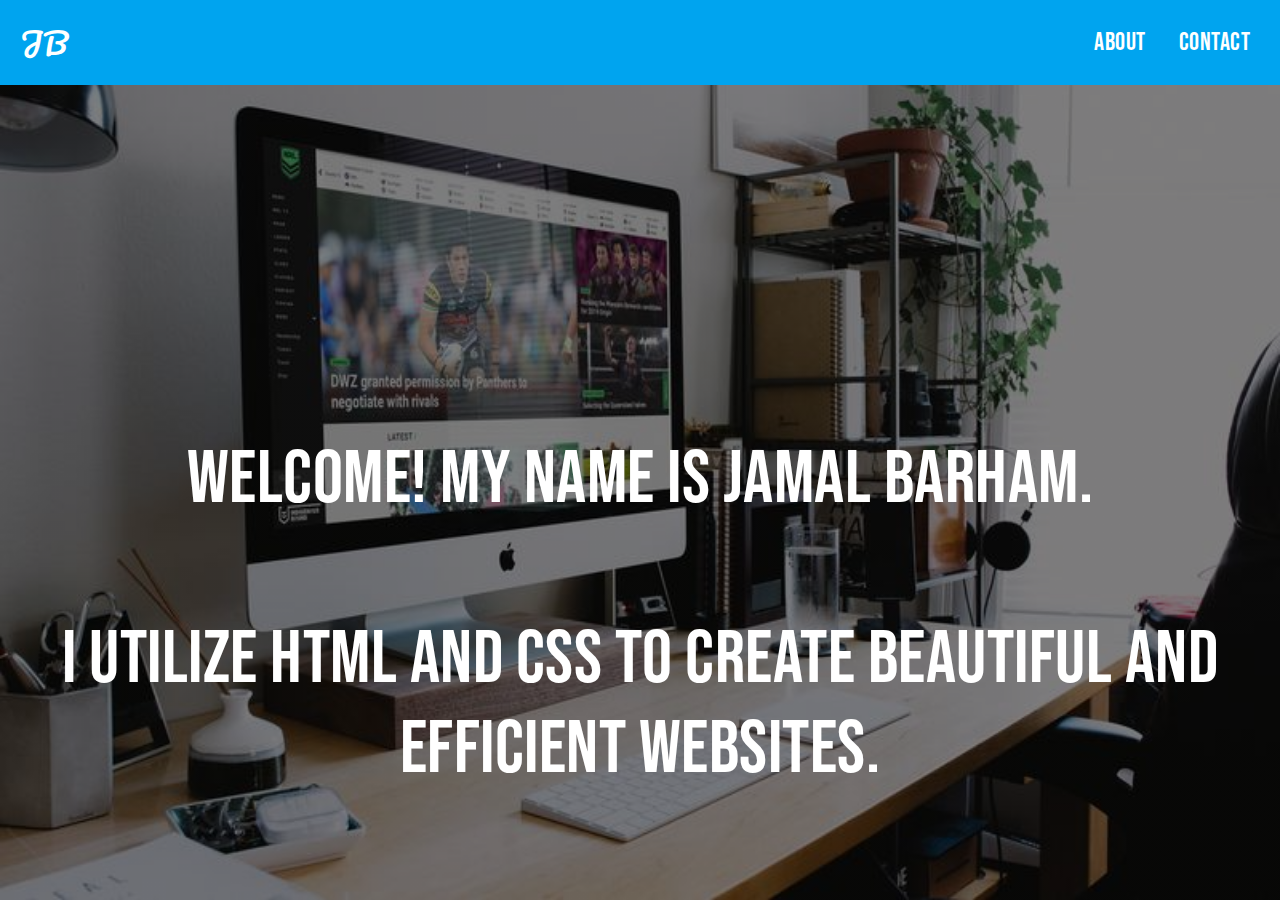
<file: Index.html>
<!DOCTYPE html>
<html>
  <head>
    <meta charset="UTF-8">
      <meta name = "viewport" content = "width=device-width, initial-scale=1">
    <title>Jamal's Portfolio</title>
        <link rel="stylesheet" href="https://stackpath.bootstrapcdn.com/bootstrap/4.5.2/css/bootstrap.min.css" integrity="sha384-JcKb8q3iqJ61gNV9KGb8thSsNjpSL0n8PARn9HuZOnIxN0hoP+VmmDGMN5t9UJ0Z" crossorigin="anonymous">
        <link href = "Style.css" rel="stylesheet">
        <link href="https://fonts.googleapis.com/css2?family=Bebas+Neue&family=Pacifico&display=swap" rel="stylesheet">
  </head>
  <body>
      <!------------Navigation bar--------------->
    <nav class="navbar">
        <a href="Index.html" class="navbar-myname">JB</a>
        <div class="navbar-menu">
            <a href="about.html" class="navbar-about" style="padding-right: 30px;">About</a>
            <a href="Contact.html" class="navbar-contact">Contact</a>
        </div>
    </nav>
      
    <!-------------------Portrait-------------------->  
    <div class="myintro">
        <h1>Welcome! My name is Jamal Barham.
            <br>
            <br>
        I utilize HTML and CSS to create beautiful and efficient websites.</h1>
      </div>
      
      
  </body>
</html>
</file>
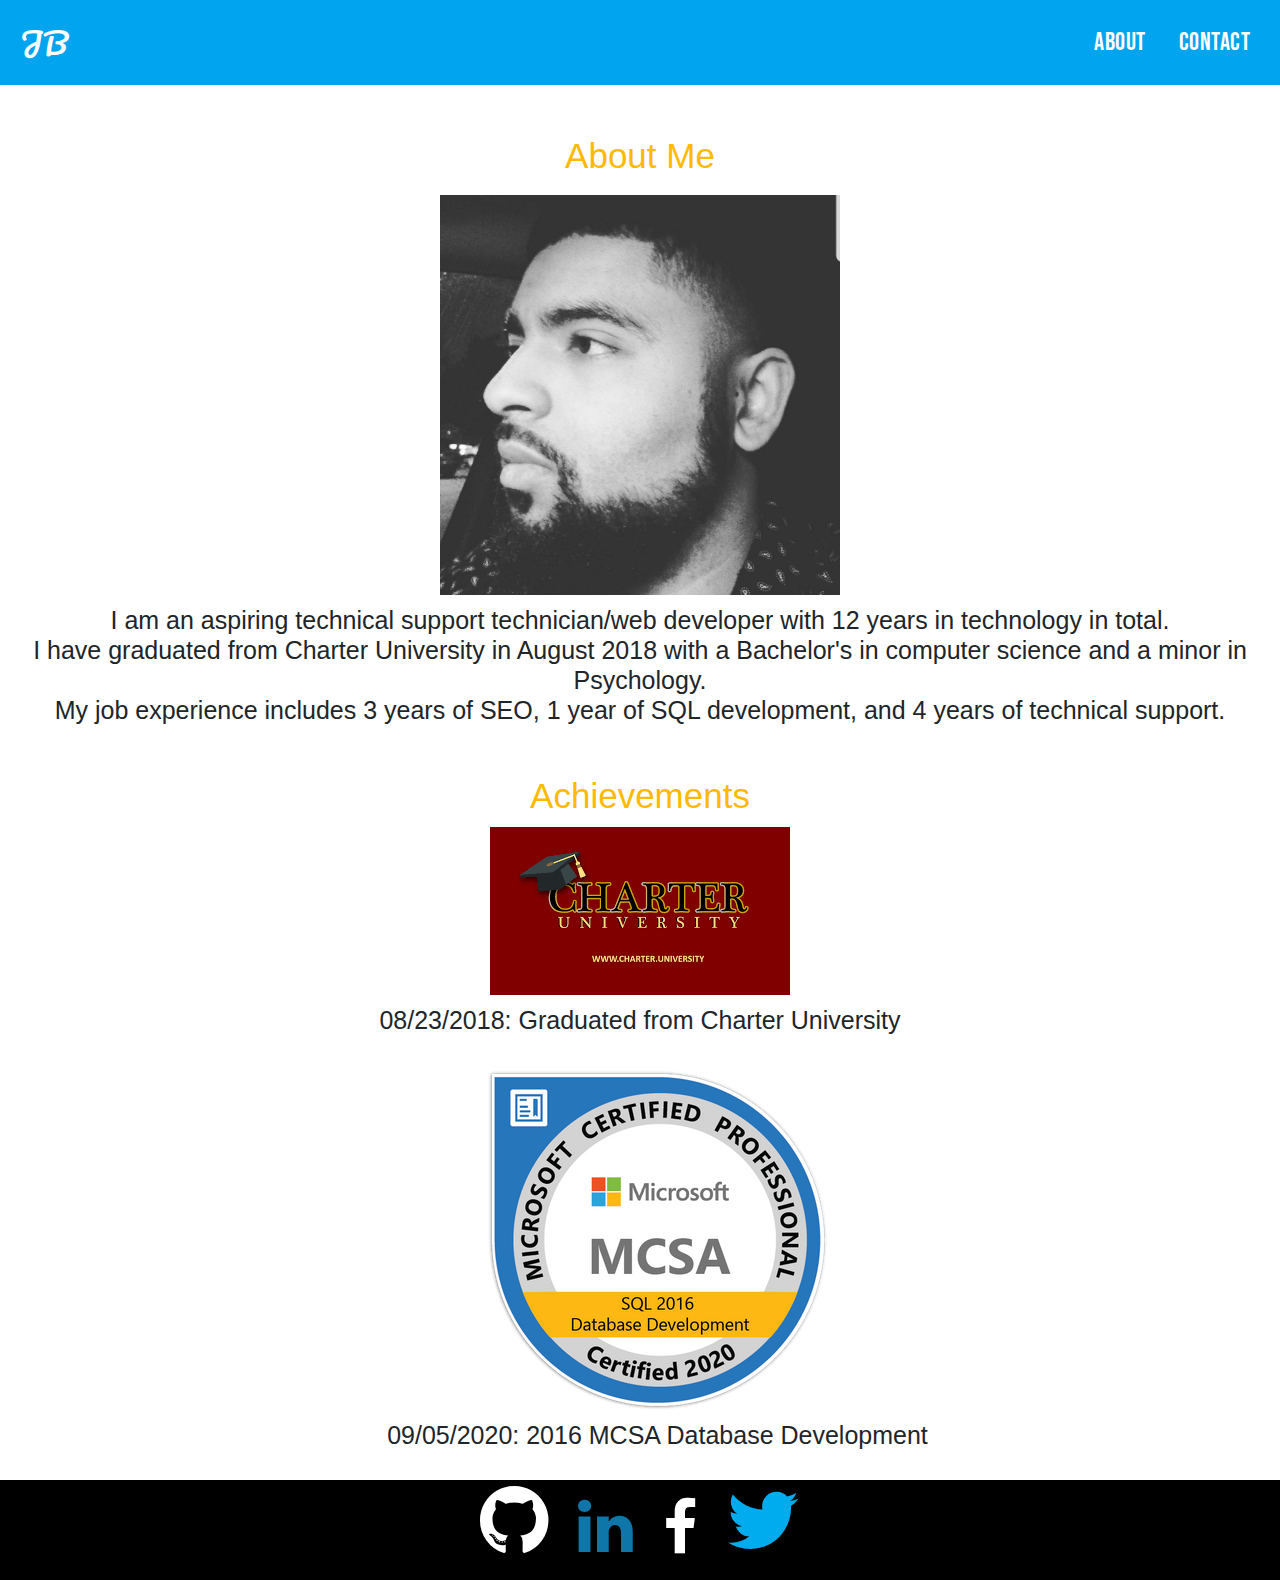
<file: about.html>
<!DOCTYPE html>
<html>
  <head>
    <meta charset="UTF-8">
      <meta name = "viewport" content = "width=device-width, initial-scale=1">
    <title>Jamal's Portfolio</title>
        <link rel="stylesheet" href="https://stackpath.bootstrapcdn.com/bootstrap/4.5.2/css/bootstrap.min.css" integrity="sha384-JcKb8q3iqJ61gNV9KGb8thSsNjpSL0n8PARn9HuZOnIxN0hoP+VmmDGMN5t9UJ0Z" crossorigin="anonymous">
        <link href = "about.css" rel="stylesheet">
        <link href="https://fonts.googleapis.com/css2?family=Bebas+Neue&family=Pacifico&display=swap" rel="stylesheet">
        <link rel="stylesheet" href="https://maxcdn.bootstrapcdn.com/font-awesome/4.4.0/css/font-awesome.min.css">
  </head>
  <body>
      <!------------Navigation bar--------------->
    <nav class="navbar">
        <a href="Index.html" class="navbar-myname">JB</a>
        <div class="navbar-menu">
            <a href="about.html" class="navbar-about" style="padding-right: 30px;">About</a>
            <a href="Contact.html" class="navbar-contact">Contact</a>
        </div>
    </nav>
      
      <div class="aboutme">
        <h1>About Me</h1>
        <img src="me.jpg" class="me">
            <h2>I am an aspiring technical support technician/web developer with 12 years in technology in total.
                <br>
                I have graduated from Charter University in August 2018 with a Bachelor's in computer science and a minor in Psychology.
                <br>
                <h2>My job experience includes 3 years of SEO, 1 year of SQL development, and 4 years of technical support.</h2>
              </h2>
      </div>
      
      <!-------------------Projects/certifications--------------->
      <div class="myprojects">
        <h1>Achievements</h1>
        <div class="project-1">
            <img src="download.png">
            <h3>08/23/2018: Graduated from Charter University</h3>
        </div>
        <div class="certification-1">
            <img src="MCSA-SQL_2016_Database_Development.png">
            <h3>09/05/2020: 2016 MCSA Database Development</h3>
          </div>
      </div>
      
      <!------------------Footer----------------------->
      <footer class="footer">
              <div class="follow-me">
                <a href="https://github.com/wannabenomad"><i class="fa fa-github fa-5x" style="color: #FFFFFF;"></i></a>
                  <a href="https://www.linkedin.com/in/jamal-barham-4a8ab7104/"><i class="fa fa-linkedin fa_custom fa-4x"; style="color: #0e76a8; margin-left: 25px;"></i></a>
                    <a href="https://www.facebook.com/jamal.baruhm"><i class="fa fa-facebook-f" style="font-size:60px;color:#FFFFFF; margin-left: 25px;"></i></a>
                    <a href="https://twitter.com/Jamalohboyy"><i class="fa fa-twitter fa-5x" style="color: #00acee; margin-left: 25px;"></i></a>
      </div>
      </footer>
      
    </body>
</html>
</file>
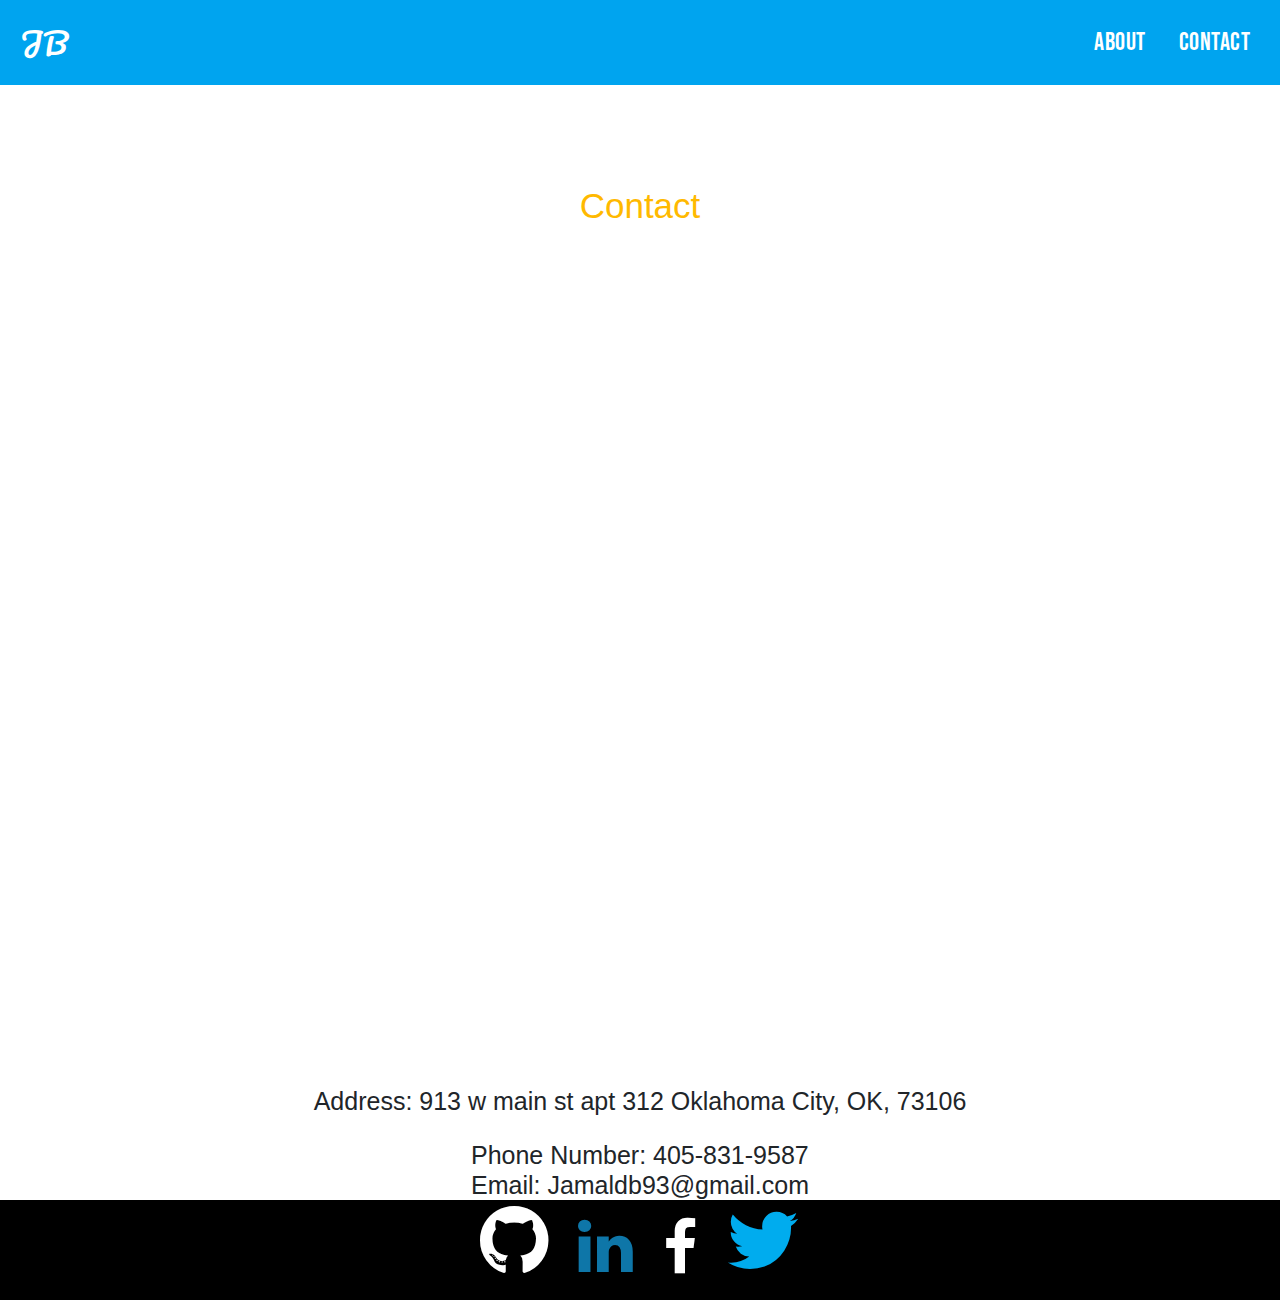
<file: Contact.html>
<!DOCTYPE html>
<html>
  <head>
    <meta charset="UTF-8">
      <meta name = "viewport" content = "width=device-width, initial-scale=1">
    <title>Jamal's Portfolio</title>
        <link rel="stylesheet" href="https://stackpath.bootstrapcdn.com/bootstrap/4.5.2/css/bootstrap.min.css" integrity="sha384-JcKb8q3iqJ61gNV9KGb8thSsNjpSL0n8PARn9HuZOnIxN0hoP+VmmDGMN5t9UJ0Z" crossorigin="anonymous">
        <link href = "Contact.css" rel="stylesheet">
        <link href="https://fonts.googleapis.com/css2?family=Bebas+Neue&family=Pacifico&display=swap" rel="stylesheet">
      <link rel="stylesheet" href="https://maxcdn.bootstrapcdn.com/font-awesome/4.4.0/css/font-awesome.min.css">
  </head>
  <body>
      <!------------Navigation bar--------------->
    <nav class="navbar">
        <a href="Index.html" class="navbar-myname">JB</a>
        <div class="navbar-menu">
            <a href="about.html" class="navbar-about" style="padding-right: 30px;">About</a>
            <a href="Contact.html" class="navbar-contact">Contact</a>
        </div>
    </nav>
      
      <!--------------------Small map------------->
      <div class="contact-me">
        <h1>Contact</h1>   
          <iframe id="small-map" src="https://www.google.com/maps/embed?pb=!1m18!1m12!1m3!1d3249.462052089587!2d-97.53014948474704!3d35.46811018024459!2m3!1f0!2f0!3f0!3m2!1i1024!2i768!4f13.1!3m3!1m2!1s0x87b210d385da73cb%3A0x9dc0343ebb2859c4!2s913%20W%20Main%20St%2C%20Oklahoma%20City%2C%20OK%2073106!5e0!3m2!1sen!2sus!4v1614230178033!5m2!1sen!2sus" width="400" height="400" style="border:0;" allowfullscreen="" loading="lazy"></iframe>
          
          <!--------------------Big Map----------------------->
          <iframe id="big-map" src="https://www.google.com/maps/embed?pb=!1m18!1m12!1m3!1d3249.462052089587!2d-97.53014948474704!3d35.46811018024459!2m3!1f0!2f0!3f0!3m2!1i1024!2i768!4f13.1!3m3!1m2!1s0x87b210d385da73cb%3A0x9dc0343ebb2859c4!2s913%20W%20Main%20St%2C%20Oklahoma%20City%2C%20OK%2073106!5e0!3m2!1sen!2sus!4v1614230178033!5m2!1sen!2sus" width="1000" height="800" style="border:0;" allowfullscreen="" loading="lazy"></iframe>
          
          <br>
          <br>
          <h2>Address: 913 w main st apt 312 Oklahoma City, OK, 73106</h2>
          <br>
        <h2>Phone Number: 405-831-9587
          <br>
          Email: Jamaldb93@gmail.com
          </h2>  
      </div>
      
      <!------------Footer--------------->
      <footer class="footer">
              <div class="follow-me">
                <a href="https://github.com/wannabenomad"><i class="fa fa-github fa-5x" style="color: #FFFFFF;"></i></a>
                  <a href="https://www.linkedin.com/in/jamal-barham-4a8ab7104/"><i class="fa fa-linkedin fa_custom fa-4x"; style="color: #0e76a8; margin-left: 25px;"></i></a>
                    <a href="https://www.facebook.com/jamal.baruhm"><i class="fa fa-facebook-f" style="font-size:60px;color:#FFFFFF; margin-left: 25px;"></i></a>
                    <a href="https://twitter.com/Jamalohboyy"><i class="fa fa-twitter fa-5x" style="color: #00acee; margin-left: 25px;"></i></a>
      </div>
      </footer> 
      
    
    </body>
</html>
</file>
<file: Style.css>
body, html {
    height: 100%;  
    background-image:linear-gradient( rgba(0, 0, 0, 0.5), rgba(0, 0, 0, 0.5) ), url(usabilla-case_study-nrl-mockup_1.jpg);
    background-repeat: no-repeat;
    background-position: center;
    background-size: 100% 100%;
    overflow-x: hidden;
    margin:0;
}

.navbar{
    padding:20px;
    overflow: auto;
    background-color: #00A4EF;
}

.navbar-myname{
    color: #FFFFFF;
    font-size: 30px;
    font-family: 'Pacifico', cursive;
    letter-spacing: .75px;
    transition: font-weight .05s;
}

.navbar-myname:hover {
    text-decoration: none;
    color: #FFFFFF;
    font-weight: 700;
}

.navbar-about{
    color: #FFFFFF;
    font-size:25px;
    letter-spacing: .5px;
    transition: font-weight .05s;
}

.navbar-about:hover {
    text-decoration: none;
    color: #FFFFFF;
    font-weight: 700;
}

.navbar-projects{
    color: #FFFFFF;
    font-size:25px;
    letter-spacing: .5px;
    transition: font-weight .05s;
}

.navbar-projects:hover {
    text-decoration: none;
    color: #FFFFFF;
    font-weight: 700;
}

.navbar-contact{
    color: #FFFFFF;
    font-size:25px;
    letter-spacing: .5px;
    transition: font-weight .05s;
}

.navbar-contact:hover {
    text-decoration: none;
    color: #FFFFFF;
    font-weight: 700;
}

.navbar-menu {
    padding-right: 10px;
    font-family: 'Bebas Neue', cursive;
}

.myintro {
    text-align: center;
    margin-top: 200px;
}

h1 {
    font-family: 'Bebas Neue', cursive;
    letter-spacing: .5px;
    font-size:75px;
    margin-top: 350px;
    color: #ffffff;
    cursor:default;
    text-align: center;
}

@media only screen and (min-width:1380px) and (max-width:1382px) {
    h1 {
        margin-top: -40px;
    }
}

@media only screen and (min-width:359px) and (max-width:813px) {
    h1 {
        margin-top: -50px;
        font-size: 40px;
        padding: 10px;
    }
}

@media only screen and (min-width:319px) and (max-width:321px) {
    h1 {
        margin-top: -110px;
        font-size: 30px;
        padding: 10px;
    }
}

@media only screen and (min-width:578px) and (max-width:580px) {
    h1 {
        font-size: 60px;
        margin-top: 50px;
        padding: 10px;
    }
}

@media only screen and (min-width:567px) and (max-width:569px) {
    h1 {
        margin-top: -160px;
        font-size: 30px;
        padding: 10px;
    }
}

@media only screen and (min-width:639px) and (max-width:641px) {
    h1 {
        margin-top: -160px;
        font-size: 40px;
        padding: 10px;
    }
}

@media only screen and (min-width:730px) and (max-width:732px) {
    h1 {
        margin-top: -150px;
        font-size: 40px;
        padding: 10px;
    }
}

@media only screen and (min-width:822px) and (max-width:824px) {
    h1 {
        margin-top: -150px;
        font-size: 40px;
        padding: 10px;
    }
}

@media only screen and (min-width:666px) and (max-width:668px) {
    h1 {
        margin-top: -160px;
        font-size: 40px;
        padding: 10px;
    }
}

@media only screen and (min-width:735px) and (max-width:737px) {
    h1 {
        margin-top: -150px;
        font-size: 40px;
        padding: 10px;
    }
}

@media only screen and (min-width:811px) and (max-width:813px) {
    h1 {
        margin-top: -160px;
        font-size: 40px;
        padding: 10px;
    }
}

@media only screen and (min-width:767px) and (max-width:769px) {
    h1 {
        font-size: 60px;
        margin-top: 20px;
        padding: 10px;
    }
}

@media only screen and (min-width:1023px) and (max-width:1025px) {
    h1 {
       margin-top: 300px;
        padding: 10px;
    }
}

@media only screen and (min-width:1242px) and (max-width:1244px) {
    h1 {
        margin-top: -100px;
        font-size: 60px;
        padding: 10px;
    }
}

@media only screen and (min-width:1365px) and (max-width:1367px) {
    h1 {
       margin-top:-40px;
        padding: 10px;
    }
}

@media only screen and (min-height:767px) and (max-height:769px) {
    h1 {
        margin-top: 60px;
        font-size: 60px;
        padding: 10px;
    }
}

@media only screen and (min-height:1125px) and (max-width:1023px) {
    h1 {
        margin-top: 350px;
        font-size: 60px;
        padding: 10px;
    }
}
</file>
<file: about.css>
body, html {
    overflow-x: hidden;
    margin:0;
    min-height: 100vh;
    display: flex;
    flex-direction: column;
}

.navbar{
    padding:20px;
    overflow: auto;
    background-color: #00A4EF;
}

.navbar-myname{
    font-size: 30px;
    font-family: 'Pacifico', cursive;
    letter-spacing: .75px;
    transition: font-weight .05s;
    color:#FFFFFF;
}

.navbar-myname:hover {
    text-decoration: none;
    color: #FFFFFF;
    font-weight: 700;
}

.navbar-about{
    color: #FFFFFF;
    font-size:25px;
    letter-spacing: .5px;
    transition: font-weight .05s;
}

.navbar-about:hover {
    text-decoration: none;
    color: #FFFFFF;
    font-weight: 700;
}

.navbar-contact{
    color: #FFFFFF;
    font-size:25px;
    letter-spacing: .5px;
    transition: font-weight .05s;
}

.navbar-contact:hover {
    text-decoration: none;
    color: #FFFFFF;
    font-weight: 700;
}

.navbar-menu {
    padding-right: 10px;
    font-family: 'Bebas Neue', cursive;
}

.aboutme {
    text-align: center;
    margin-top:50px;
}

h1 {
    font-size: 35px;
    color: #FFB900;
}

.myprojects {
    text-align: center;
    margin-top: 50px;
}

.project-1 {
    margin-top: 10px;
    margin-bottom: 10px;
}

.certification-1 {
    margin-top: 35px;
    margin-left: 35px;
}

h2 {
    font-size: 25px;
    text-align: center;
    margin-top: 10px;
    font-weight: 400;
    display: table;
    margin: 0px auto 0px auto;
}

h3 {
    font-size: 25px;
    text-align: center;
    margin-top: 10px;
    font-weight: 400;
    display: table;
    margin: 0px auto 0px auto;
    margin-top: 10px;
    margin-bottom: 10px;
}

.me{
    width: 400px;
    margin-top: 10px;
    margin-bottom: 10px;
}

.footer {
    background-color: #000000;
    height: 100px;
    text-align: center;
    margin-top: auto;
}

.follow-me {
    text-align: center;
}

@media only screen and (max-width:1367px) {
    .footer {
        margin-top: 20px;
    }
}

@media only screen and (min-width:319px) and (max-width:415px) {
    
        .contact-me {
        margin-top: 20px;
    }
      
    .footer {
        margin-top: 20px;
    }
}
@media only screen and (min-width:639px) and (max-width:824px) and (max-height:737px) {
    
    .contact-me {
        margin-top: 20px;
    }
    
    .footer {
        margin-top: 20px;
    } 
}

@media only screen and (min-width:319px) and (max-width:321px) {
    
    .contact-me {
        margin-top: 20px;
    }
    
    .footer {
        margin-top: 20px;
    }
    
    .follow-me {
        font-size: 15px;
    }
}

@media only screen and (min-width:567px) and (max-width:569px) {
    
    .contact-me {
        margin-top: 20px;
    }
     
    .footer {
        margin-top: 20px;
    }
}

@media only screen and (min-width:1367px) {
    .footer {
        margin-top: 20px;
    }
}
</file>
<file: Contact.css>
body, html {
    overflow-x: hidden;
    margin:0;
    min-height: 100vh;
    display: flex;
    flex-direction: column;
}

.navbar{
    padding:20px;
    overflow: auto;
    background-color: #00A4EF;
}

.navbar-myname{
    font-size: 30px;
    font-family: 'Pacifico', cursive;
    letter-spacing: .75px;
    transition: font-weight .05s;
    color:#FFFFFF;
}

.navbar-myname:hover {
    text-decoration: none;
    color: #FFFFFF;
    font-weight: 700;
}

.navbar-about{
    color: #FFFFFF;
    font-size:25px;
    letter-spacing: .5px;
    transition: font-weight .05s;
}

.navbar-about:hover {
    text-decoration: none;
    color: #FFFFFF;
    font-weight: 700;
}

.navbar-contact{
    color: #FFFFFF;
    font-size:25px;
    letter-spacing: .5px;
    transition: font-weight .05s;
}

.navbar-contact:hover {
    text-decoration: none;
    color: #FFFFFF;
    font-weight: 700;
}

.navbar-menu {
    padding-right: 10px;
    font-family: 'Bebas Neue', cursive;
}

.contact-me {
    text-align: center;
    margin-top:100px;
}

h1 {
    font-size: 35px;
    color: #FFB900;
}

h2 {
    font-size: 25px;
    text-align: left;
    margin-top: 10px;
    font-weight: 400;
    display: table;
    margin: 0px auto 0px auto;
}

.footer {
    background-color: #000000;
    height: 100px;
    margin-top: auto;
    text-align: center;
    margin-top: auto;
}

.follow-me {
    text-align: center;
}

#small-map {
    display: none;
    text-align: center;
    margin-top: 10px;
    margin-bottom: 10px;
}

#big-map {
    text-align: center;
    margin-top: 10px;
    margin-bottom: 10px;
}

@media only screen and (min-width:319px) and (max-width:415px) {
    .contact-me {
        margin-top: 20px;
    }
    
    #small-map {
        display: inline;
    }
    
    #big-map {
        display: none;
    }
}

@media only screen and (min-width:639px) and (max-width:824px) and (max-height:737px) {
    
    .contact-me {
        margin-top: 20px
    }
    
    .footer {
        margin-top: 20px;
    }
    
}

@media only screen and (min-width:319px) and (max-width:321px) {
    
    .contact-me {
        margin-top: 20px;
    }
    
    .follow-me {
        font-size: 15px;
    }
}

@media only screen and (min-width:567px) and (max-width:569px) {
    
    .contact-me {
        margin-top: 20px;
    }
}

@media only screen and (min-width:1242px) and (max-width:1244px) {
    
    .contact-me {
        margin-top: 20px;
    }
}

@media only screen and (min-width:767px) and (max-width:769px) {
    .contact-me {
        margin-top: 20px;
    }
}

@media only screen and (min-width:1023px) and (max-width:1025px) {
    .contact-me {
        margin-top: 20px;
    }
}

@media only screen and (min-width:1365px) and (max-width:1367px) {
    .contact-me {
        margin-top: 20px;
    }
}

@media only screen and (min-width:578px) and (max-width:580px) {
    .contact-me {
        margin-top: 20px;
    }
}
</file>
